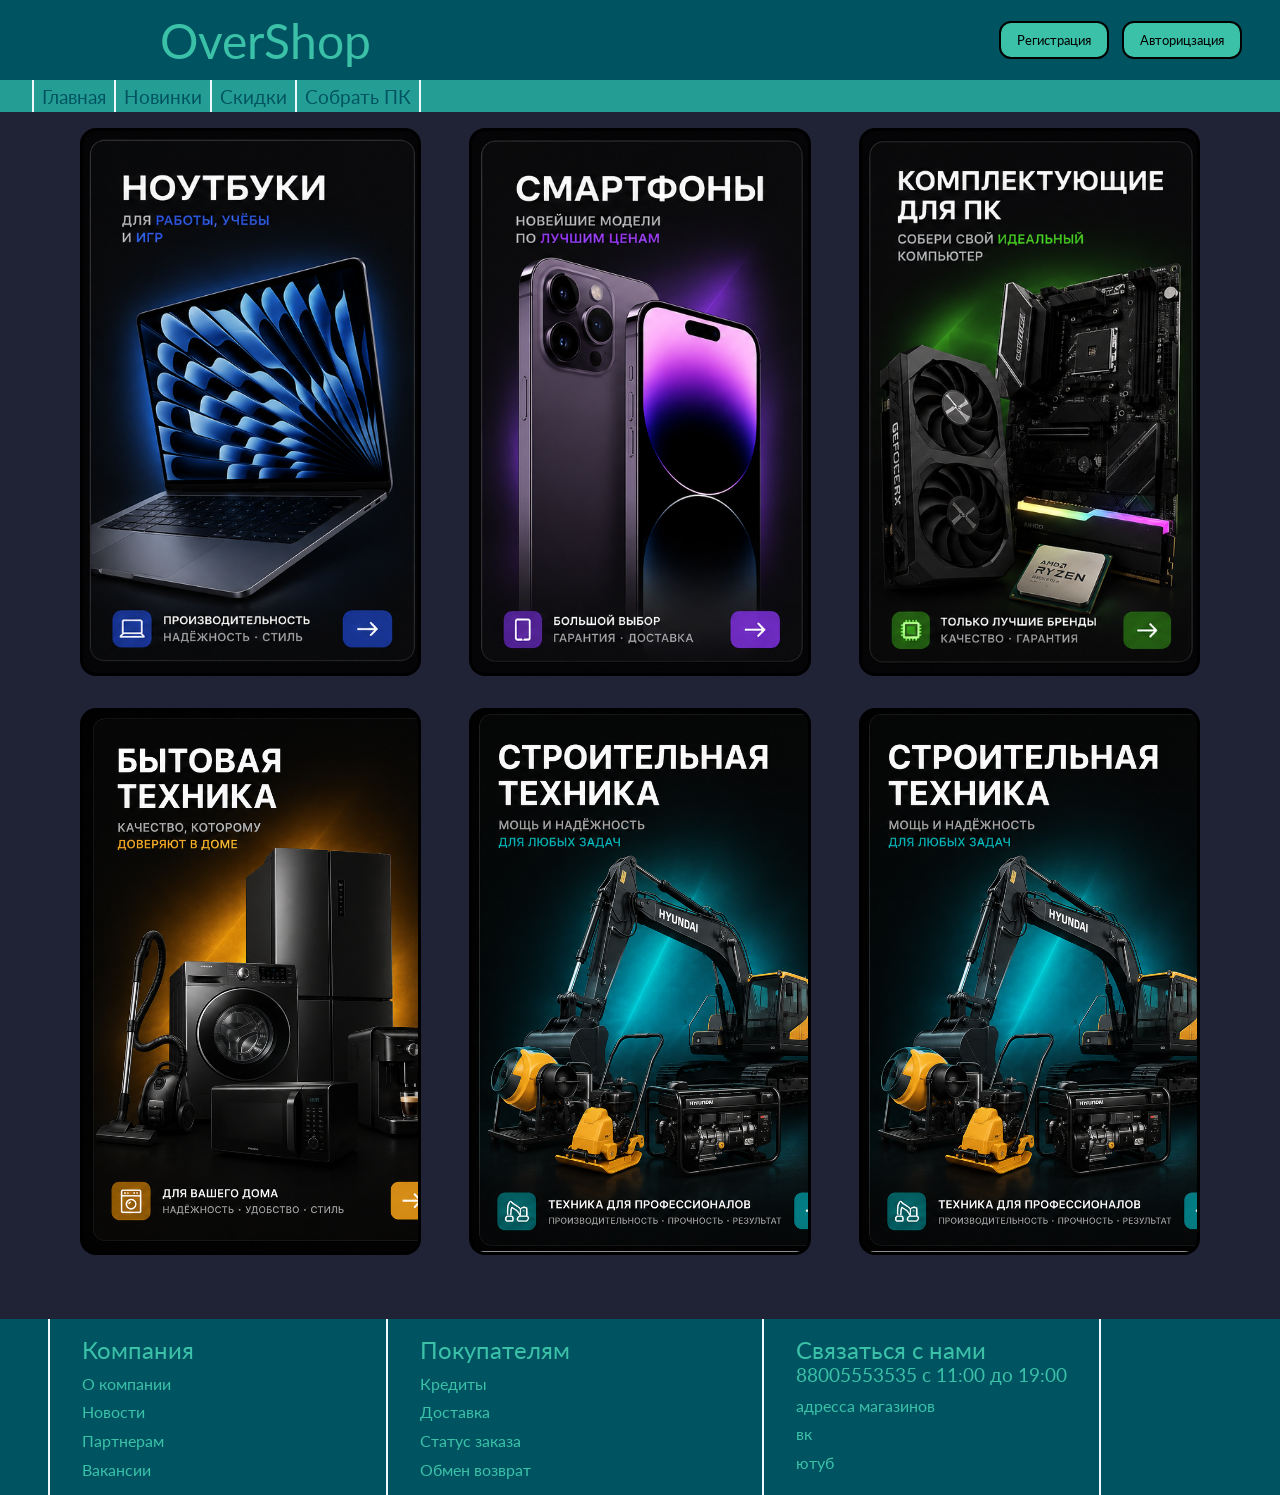
<file: index.html>
<!DOCTYPE html>
<html>
<head>
    <meta charset="UTF-8">
    <meta name="viewport" content="width=device-width, initial-scale=1.0">
    <title>OverGames</title>
<link rel="preconnect" href="https://fonts.googleapis.com">
<link rel="preconnect" href="https://fonts.gstatic.com" crossorigin>
<link href="https://fonts.googleapis.com/css2?family=Lato:ital,wght@0,100;0,300;0,400;0,700;0,900;1,100;1,300;1,400;1,700;1,900&display=swap" rel="stylesheet">
<link rel="stylesheet" href="css/MainPage.css">
<link rel="stylesheet" href="css/font.css">
<link rel="stylesheet" href="css/top-and-botom.css">
    
</head>
<body>
   <header>
    <nav class="user-reg-log">
        <a href="index.html">OverShop</a>
       <div class="right_header">
        <button class="log">Регистрация</button>
        <button class="reg">Авторицзация</button>
        <button class="user" style="display:none ;"></button>
        <button class="store" style="display:none;"></button>
       </div>
    </nav>
    <nav class="navigation">
        <a href="#" class="main">Главная</a>
        <a href="#" class="new">Новинки</a>
        <a href="#" class="sale">Скидки</a>
        <a href="#" class="PCassembly">Собрать ПК</a>

    </nav>
   </header>
   <main>
        <section class="section1">
            <article class="noutbook"><a href="pages/Catalog.html?category=noutbook"></a></article>
            <article class="phone"><a href="pages/Catalog.html?category=phones"></a></article>
            <article class="PC"><a href="pages/Catalog.html?category=PC"></a></article>
            <article class="household"><a href="pages/Catalog.html?category=household"></a></article>
            <article class="construction"><a href="pages/Catalog.html?category=construction"></a></article>
            <article class="construction"><a href="pages/Catalog.html?category=construction"></a></article>
        </section>
   </main>
   <footer>
            <section class="Company">
                <h2>Компания</h2>
                <a href="#">О компании</a>
                <a href="#">Новости</a>
                <a href="#">Партнерам</a>
                <a href="#">Вакансии</a>
            </section>
            <section class="Buyer">
                <h2>Покупателям</h2>
                <a href="#">Кредиты</a>
                <a href="#">Доставка</a>
                <a href="#">Статус заказа</a>
                <a href="#">Обмен возврат</a>
            </section>
            <section class="linkme">
                <h2>Связаться с нами</h2>
                <h3>88005553535 c 11:00 до 19:00</h3>
                <a href="#">адресса магазинов</a>
                <a href="#">вк</a>
                <a href="#">ютуб</a>
            </section>
   </footer>
</body>
</html>
</file>
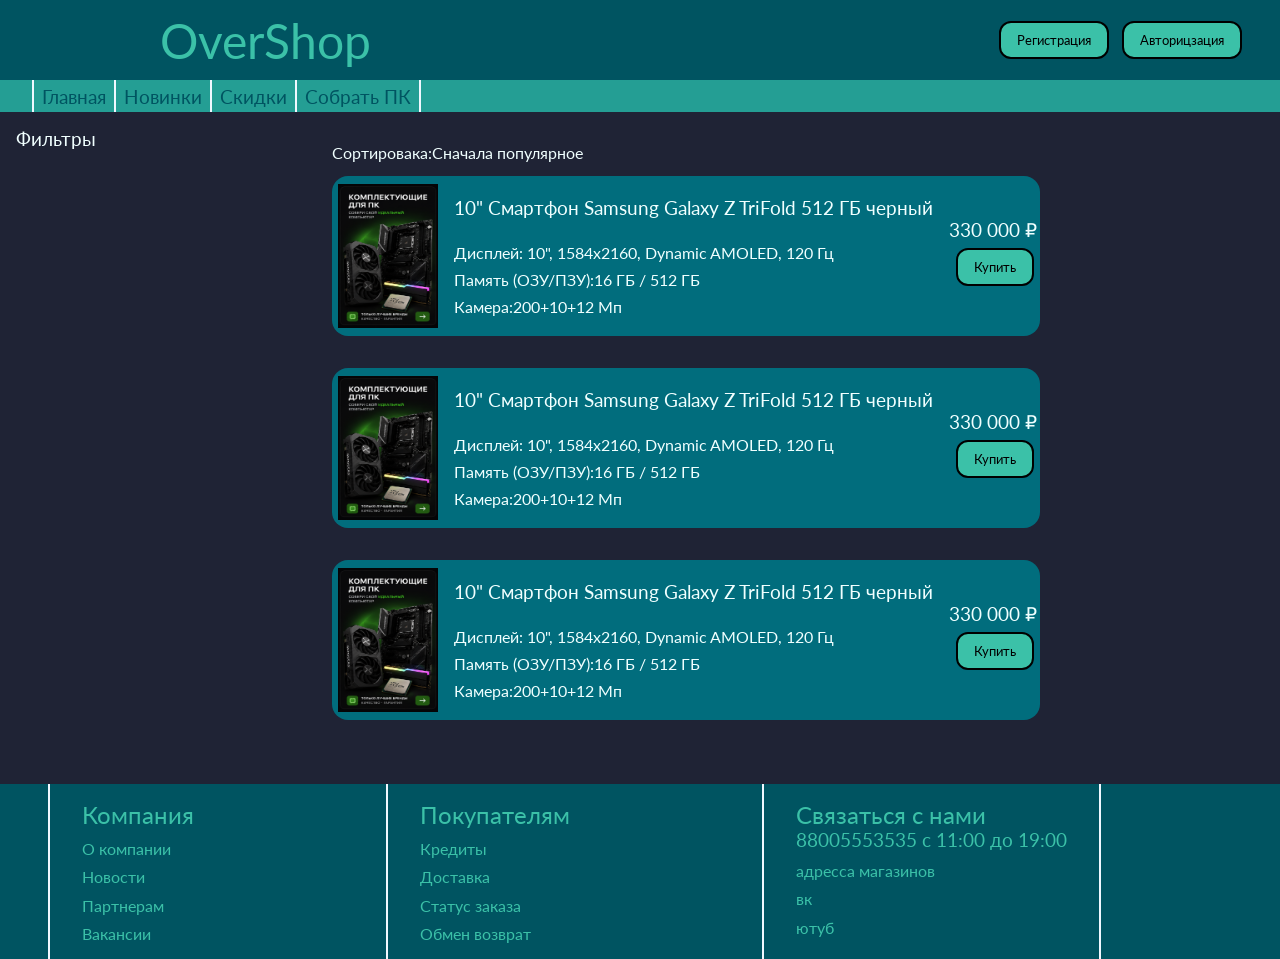
<file: pages/catalog.html>
<!DOCTYPE html>
<html lang="en">
<head>
    <meta charset="UTF-8">
    <meta name="viewport" content="width=device-width, initial-scale=1.0">
    <title>OverGames</title>
    <link rel="preconnect" href="https://fonts.googleapis.com">
    <link rel="preconnect" href="https://fonts.gstatic.com" crossorigin>
    <link href="https://fonts.googleapis.com/css2?family=Lato:ital,wght@0,100;0,300;0,400;0,700;0,900;1,100;1,300;1,400;1,700;1,900&display=swap" rel="stylesheet">
    <link rel="stylesheet" href="../css/top-and-botom.css">
    <link rel="stylesheet" href="../css/catalog.css">
    <link rel="stylesheet" href="../css/font.css">
</head>
<body>
    <header>
    <nav class="user-reg-log">
        <a href="../index.html">OverShop</a>
       <div class="right_header">
        <button class="log">Регистрация</button>
        <button class="reg">Авторицзация</button>
        <button class="user" style="display:none ;"></button>
        <button class="store" style="display:none;"></button>
       </div>
    </nav>
    <nav class="navigation">
        <a href="#" class="main">Главная</a>
        <a href="#" class="new">Новинки</a>
        <a href="#" class="sale">Скидки</a>
        <a href="#" class="PCassembly">Собрать ПК</a>

    </nav>
   </header>

   <main>
     <aside class="filters"><H3>Фильтры</H3></aside>
     <section>
        <div class="topfilter">
            <p>Сортировака:</p>
            <a href="#">Сначала популярное</a> 
        </div>
        <article class="product">
            <img src="../images/pc.png" alt="Ноутбук">
            <div class="text">
                <a href="../pages/Product.html"><h3>10" Смартфон Samsung Galaxy Z TriFold 512 ГБ черный</h3></a>
                <h4>Дисплей: 10", 1584x2160, Dynamic AMOLED, 120 Гц</h4>
                <h4>Память (ОЗУ/ПЗУ):16 ГБ / 512 ГБ</h4>
                <h4>Камера:200+10+12 Мп</h4>
            </div>
            <div class="sale-inf">
                <h3>330 000 ₽</h3>
                <button>Купить</button>
            </div>
        </article>
         <article class="product">
            <img src="../images/pc.png" alt="Ноутбук">
            <div class="text">
                <a href="../pages/Product.html"><h3>10" Смартфон Samsung Galaxy Z TriFold 512 ГБ черный</h3></a>
                <h4>Дисплей: 10", 1584x2160, Dynamic AMOLED, 120 Гц</h4>
                <h4>Память (ОЗУ/ПЗУ):16 ГБ / 512 ГБ</h4>
                <h4>Камера:200+10+12 Мп</h4>
            </div>
            <div class="sale-inf">
                <h3>330 000 ₽</h3>
                <button>Купить</button>
            </div>
        </article>
         <article class="product">
            <img src="../images/pc.png" alt="Ноутбук">
            <div class="text">
                <a href="../pages/Product.html"><h3>10" Смартфон Samsung Galaxy Z TriFold 512 ГБ черный</h3></a>
                <h4>Дисплей: 10", 1584x2160, Dynamic AMOLED, 120 Гц</h4>
                <h4>Память (ОЗУ/ПЗУ):16 ГБ / 512 ГБ</h4>
                <h4>Камера:200+10+12 Мп</h4>
            </div>
            <div class="sale-inf">
                <h3>330 000 ₽</h3>
                <button>Купить</button>
            </div>
        </article>
     </section>
   </main>

   <footer>
            <section class="Company">
                <h2>Компания</h2>
                <a href="#">О компании</a>
                <a href="#">Новости</a>
                <a href="#">Партнерам</a>
                <a href="#">Вакансии</a>
            </section>
            <section class="Buyer">
                <h2>Покупателям</h2>
                <a href="#">Кредиты</a>
                <a href="#">Доставка</a>
                <a href="#">Статус заказа</a>
                <a href="#">Обмен возврат</a>
            </section>
            <section class="linkme">
                <h2>Связаться с нами</h2>
                <h3>88005553535 c 11:00 до 19:00</h3>
                <a href="#">адресса магазинов</a>
                <a href="#">вк</a>
                <a href="#">ютуб</a>
            </section>
   </footer>
</body>
</html>
</file>
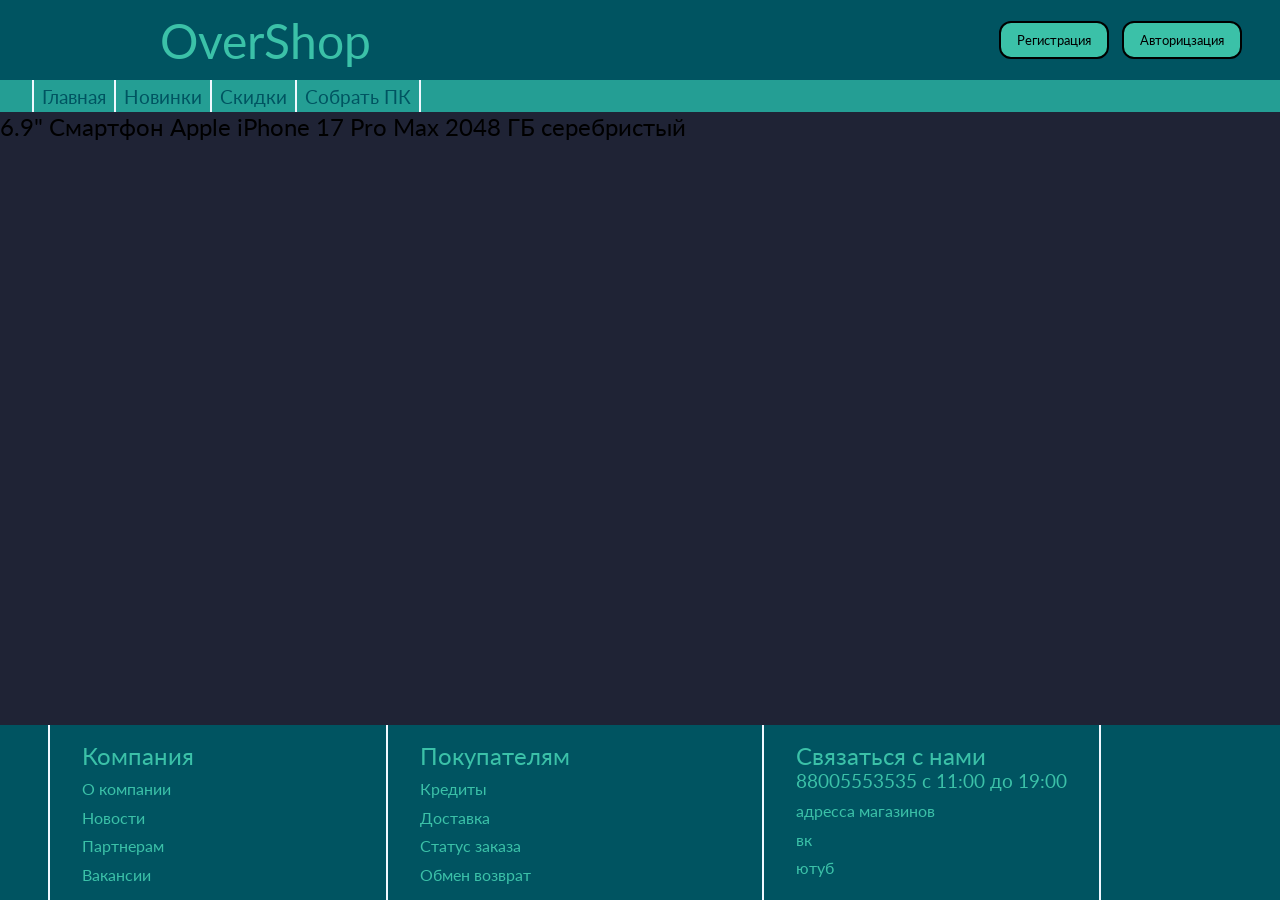
<file: pages/product.html>
<!DOCTYPE html>
<html lang="en">
<head>
    <meta charset="UTF-8">
    <meta name="viewport" content="width=device-width, initial-scale=1.0">
    <title>OverGames</title>
    <link rel="preconnect" href="https://fonts.googleapis.com">
    <link rel="preconnect" href="https://fonts.gstatic.com" crossorigin>
    <link href="https://fonts.googleapis.com/css2?family=Lato:ital,wght@0,100;0,300;0,400;0,700;0,900;1,100;1,300;1,400;1,700;1,900&display=swap" rel="stylesheet">
    <link rel="stylesheet" href="../css/top-and-botom.css">
    <link rel="stylesheet" href="../css/font.css">
</head>
<body>
    <header>
    <nav class="user-reg-log">
        <a href="../index.html">OverShop</a>
       <div class="right_header">
        <button class="log">Регистрация</button>
        <button class="reg">Авторицзация</button>
        <button class="user" style="display:none ;"></button>
        <button class="store" style="display:none;"></button>
       </div>
    </nav>
    <nav class="navigation">
        <a href="#" class="main">Главная</a>
        <a href="#" class="new">Новинки</a>
        <a href="#" class="sale">Скидки</a>
        <a href="#" class="PCassembly">Собрать ПК</a>

    </nav>
   </header>

   <main>
    <section>
        <h1>6.9" Смартфон Apple iPhone 17 Pro Max 2048 ГБ серебристый</h1>
     <div></div>
    </section>




   </main>

   <footer>
            <section class="Company">
                <h2>Компания</h2>
                <a href="#">О компании</a>
                <a href="#">Новости</a>
                <a href="#">Партнерам</a>
                <a href="#">Вакансии</a>
            </section>
            <section class="Buyer">
                <h2>Покупателям</h2>
                <a href="#">Кредиты</a>
                <a href="#">Доставка</a>
                <a href="#">Статус заказа</a>
                <a href="#">Обмен возврат</a>
            </section>
            <section class="linkme">
                <h2>Связаться с нами</h2>
                <h3>88005553535 c 11:00 до 19:00</h3>
                <a href="#">адресса магазинов</a>
                <a href="#">вк</a>
                <a href="#">ютуб</a>
            </section>
   </footer>
</body>
</html>
</file>
<file: css/MainPage.css>
/* main */

.section1{
    margin: 1rem auto 4rem auto;
    display: grid;
    column-gap: 3rem;
    row-gap: 2rem;
    grid-template-columns: repeat(3, 1fr);
    padding: 0rem 5rem 0rem 5rem;
    max-width: 90rem;
    
}

main article{
    aspect-ratio: 480/770;
    background-size: cover;
    position: relative;
    border-radius: 1rem;
    border: 0.2rem solid;
    
}


article a {
    display: block;
    width: 100%;
    height: 100%;
    user-select: none;
    position: absolute;
    inset: 0;
}

.noutbook{
background-image: url(../images/noutbook.png);
}

.phone{
background-image: url(../images/phone.png);
}

.PC{
background-image: url(../images/pc.png);
}

.household{
background-image: url(../images/bitov.png);
}

.construction{
background-image: url(../images/stroy.png);
}


.noutbook:hover, .phone:hover, .PC:hover, .household:hover, .construction:hover{
    border-color: #3BC1A8;
    transform:scale(102%);
}
</file>
<file: css/font.css>
*{
    font-family: "Lato", sans-serif;
  font-weight: 400;
  font-style: normal;
}
.lato-light {
  font-family: "Lato", sans-serif;
  font-weight: 300;
  font-style: normal;
}

.lato-regular {
  font-family: "Lato", sans-serif;
  font-weight: 400;
  font-style: normal;
}

.lato-bold {
  font-family: "Lato", sans-serif;
  font-weight: 700;
  font-style: normal;
}

.lato-black {
  font-family: "Lato", sans-serif;
  font-weight: 900;
  font-style: normal;
}

.lato-light-italic {
  font-family: "Lato", sans-serif;
  font-weight: 300;
  font-style: italic;
}

.lato-regular-italic {
  font-family: "Lato", sans-serif;
  font-weight: 400;
  font-style: italic;
}

.lato-bold-italic {
  font-family: "Lato", sans-serif;
  font-weight: 700;
  font-style: italic;
}

.lato-black-italic {
  font-family: "Lato", sans-serif;
  font-weight: 900;
  font-style: italic;
}
</file>
<file: css/top-and-botom.css>
* {
    margin: 0;
    padding: 0;
    box-sizing: border-box;
}

*::before,
*::after {
    box-sizing: inherit;
    
}

.user-reg-log a{
    font-size: 3rem; 
    color: #3BC1A8;
}

body{
    background-color: rgb(31, 35, 53);
    min-height: 100vh;
    display: flex;
    flex-direction: column;
}

a {
  all: unset;
  cursor: pointer;
}

button{
    background-color:#3BC1A8 ;
    border-radius: 12px;
    border-style:double;
    height: 2.4rem;
    cursor: pointer;
    margin: 0.4rem;
    padding: 1rem;
    display: flex;
    align-items: center;
    justify-content: center;
}



button:hover{
    background-color:#1db8bb ;
}

button:active{
    background-color:#016d7d;
}
/*header*/
.user-reg-log {
    background-color: #005461;
    width: 100%;
    height: 5rem;
    display: flex;
    align-items:center;
    justify-content: space-between;
    padding:0rem 2rem 0rem 10rem;
    user-select: none;
}

.right_header{
    display: flex;
    flex-direction: row;
    align-items: center;
    justify-content: center;
}

.navigation{
    background-color: #249E94;
    width: 100%;
    height: 2rem;
    display: flex;
    align-items: center;
    font-size: 1.2rem;
    padding-left: 2rem;
    color: #005461;
    user-select: none;
}

.main, .new, .sale, .PCassembly{
 padding-left: 0.5rem;
 padding-right: 0.5rem;
 height: 100%;
 display: flex;
 align-items: center;
 border-left: 2px double aliceblue;
}

.PCassembly{
border-right: 2px double aliceblue;
}

.main:hover, .new:hover, .sale:hover, .PCassembly:hover{
    background-color: #1db8bb;
    transform: scaleY(105%);
}
.main:active, .new:active, .sale:active, .PCassembly:active{
    background-color: #016d7d;
}


/* footer*/

footer{
    background-color:#005461 ;
    width: 100%;
    height: 100%;
    display: flex;
    align-items: stretch;
    padding: 0rem 0rem 0rem 3rem;
    margin-bottom: 0px;
    margin-top: auto;
    gap: 10rem;
    color: #3BC1A8;
    
}

footer section{
    border-left: 2px double aliceblue;
    padding: 1rem 2rem 1rem 2rem;
    user-select: none;
}

.linkme{
  border-right: 2px double aliceblue;
  user-select:text;  
}

footer a {
    display: block;
    padding-top: 0.6rem;
}

footer a:hover{
    transform: scale(104%);
}
</file>
<file: css/catalog.css>
main {
    display: flex;
    flex: 1;
    align-items: stretch;
    color: azure;
}

.filters{
    width: 20%;
    margin-left: 0px;
    padding: 1rem 0rem 2rem 1rem;
}

main section{
    width: 100%;
    padding: 1rem 15rem 2rem 10rem;
}

.topfilter{
    display: flex;
    align-items: center;
    height: 3rem;
}


.product{
    display: flex;
    align-items:center;
    height: 10rem;
    gap: 1rem;
    background-color: #016d7d;
    border-radius: 1rem;
}

.product img{
 width: 100px;
 height: 90%;
 margin-left: 0.4rem;
 }

 .product h4{
    padding-top: 0.5rem;
    font-weight: normal;
 }

 .product a{
    display: block;
    margin-bottom: 1rem;
 }

 .sale-inf{
    margin-left: auto;
 }

 article{
    margin-bottom: 2rem;
 }

 .text{
    white-space: nowrap;
    overflow: hidden;
    text-overflow: ellipsis;
 }
</file>
